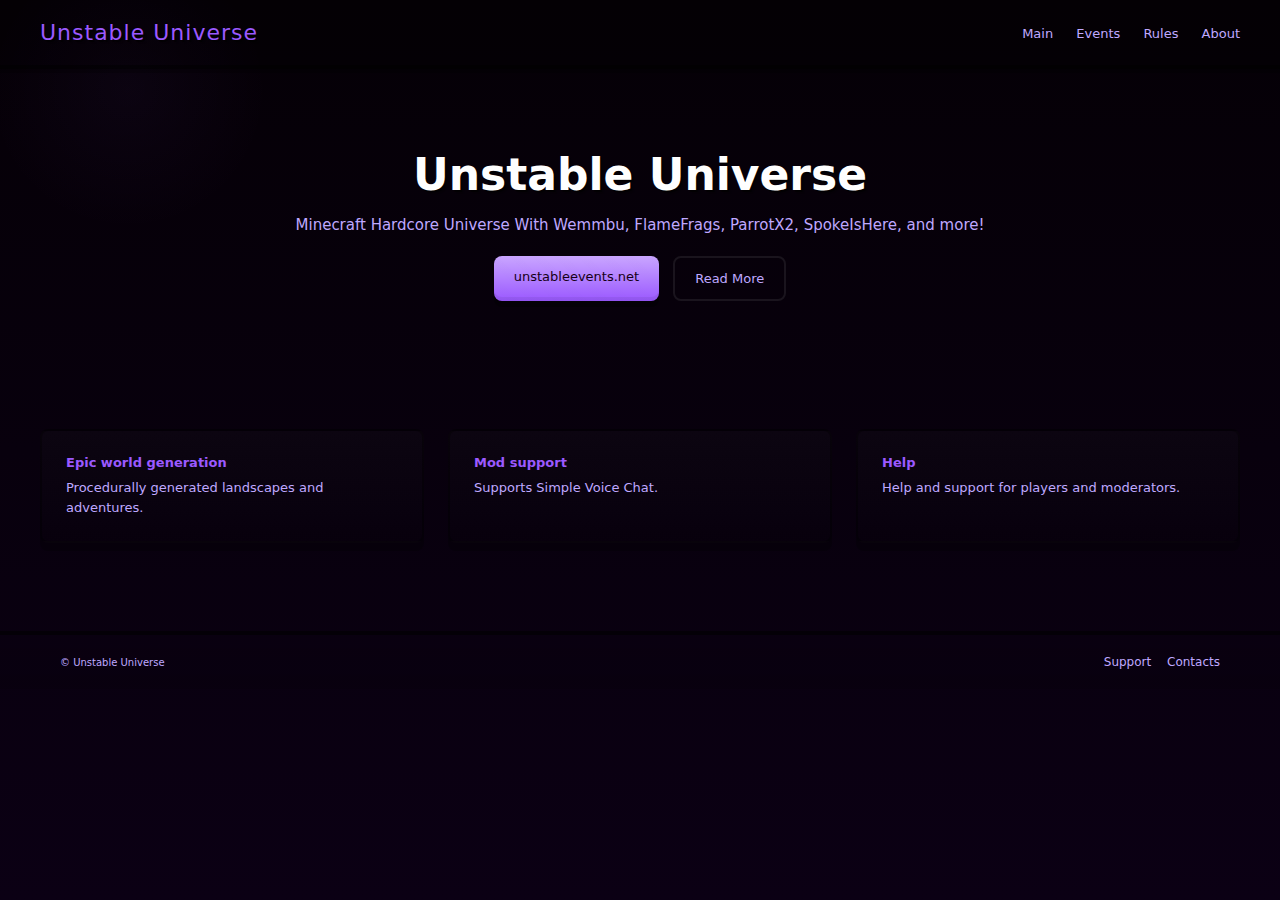
<file: index.html>
<!DOCTYPE html>
<html lang="ru">
<head>
    <meta charset="UTF-8">
    <meta name="viewport" content="width=device-width, initial-scale=1.0">
    <title></title>
    <link rel="preconnect" href="https://fonts.gstatic.com" crossorigin>
    <link href="https://fonts.googleapis.com/css2?family=Press+Start+2P&display=swap" rel="stylesheet">
    <link rel="stylesheet" href="css/minecraft-style.css">
</head>
<body>
    <header class="site-header">
        <div class="container header-inner">
            <div class="logo">Unstable Universe</div>
            <nav class="main-nav">
                <a href="#">Main</a>
                <a href="#">Events</a>
                <a href="#">Rules</a>
                <a href="#">About</a>
            </nav>
        </div>
    </header>

    <main>
        <section class="hero">
            <div class="container">
                <h1 class="hero-title">Unstable Universe</h1>
                <p class="hero-sub">Minecraft Hardcore Universe With Wemmbu, FlameFrags, ParrotX2, SpokeIsHere, and more!</p>
                <div class="hero-cta">
                    <a class="btn primary" href="#">unstableevents.net</a>
                    <a class="btn ghost" href="#">Read More</a>
                </div>
            </div>
        </section>

        <section class="features container">
            <article class="card">
                <h3>Epic world generation</h3>
                <p>Procedurally generated landscapes and adventures.</p>
            </article>
            <article class="card">
                <h3>Mod support</h3>
                <p>Supports Simple Voice Chat.</p>
            </article>
            <article class="card">
                <h3>Help</h3>
                <p>Help and support for players and moderators.</p>
            </article>
        </section>
    </main>

    <footer class="site-footer">
        <div class="container footer-inner">
            <small>© Unstable Universe</small>
            <div class="footer-links">
                <a href="#">Support</a>
                <a href="#">Contacts</a>
            </div>
        </div>
    </footer>
</body>
</html>
</file>
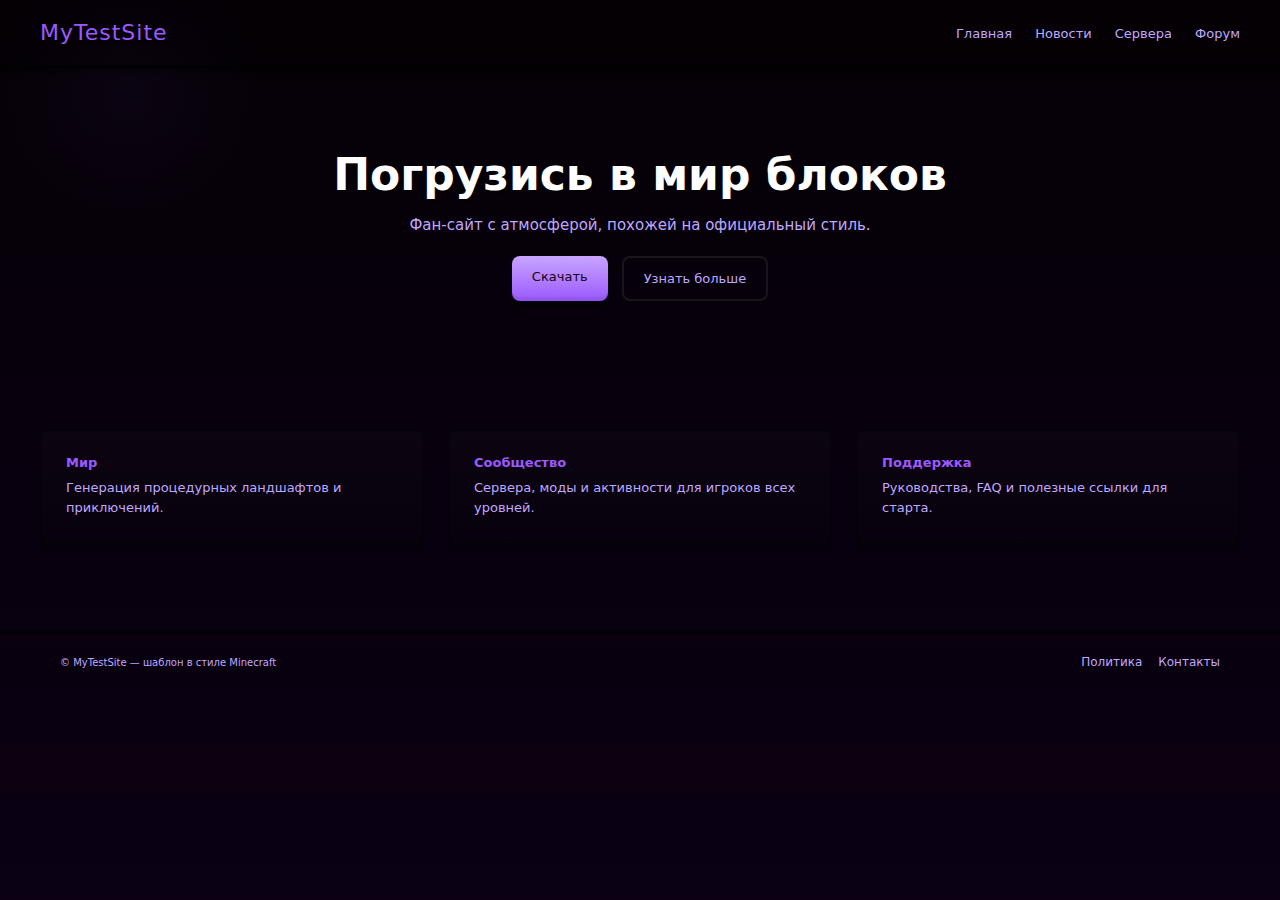
<file: main.html>
<!DOCTYPE html>
<html lang="ru">
<head>
    <meta charset="UTF-8">
    <meta name="viewport" content="width=device-width, initial-scale=1.0">
    <title>MyTestSite — Minecraft-style</title>
    <link rel="preconnect" href="https://fonts.gstatic.com" crossorigin>
    <link href="https://fonts.googleapis.com/css2?family=Press+Start+2P&display=swap" rel="stylesheet">
    <link rel="stylesheet" href="css/minecraft-style.css">
</head>
<body>
    <header class="site-header">
        <div class="container header-inner">
            <div class="logo">MyTestSite</div>
            <nav class="main-nav">
                <a href="#">Главная</a>
                <a href="#">Новости</a>
                <a href="#">Сервера</a>
                <a href="#">Форум</a>
            </nav>
        </div>
    </header>

    <main>
        <section class="hero">
            <div class="container">
                <h1 class="hero-title">Погрузись в мир блоков</h1>
                <p class="hero-sub">Фан-сайт с атмосферой, похожей на официальный стиль.</p>
                <div class="hero-cta">
                    <a class="btn primary" href="#">Скачать</a>
                    <a class="btn ghost" href="#">Узнать больше</a>
                </div>
            </div>
        </section>

        <section class="features container">
            <article class="card">
                <h3>Мир</h3>
                <p>Генерация процедурных ландшафтов и приключений.</p>
            </article>
            <article class="card">
                <h3>Сообщество</h3>
                <p>Сервера, моды и активности для игроков всех уровней.</p>
            </article>
            <article class="card">
                <h3>Поддержка</h3>
                <p>Руководства, FAQ и полезные ссылки для старта.</p>
            </article>
        </section>
    </main>

    <footer class="site-footer">
        <div class="container footer-inner">
            <small>© MyTestSite — шаблон в стиле Minecraft</small>
            <div class="footer-links">
                <a href="#">Политика</a>
                <a href="#">Контакты</a>
            </div>
        </div>
    </footer>
</body>
</html>
</file>
<file: css/minecraft-style.css>
:root{
  --bg-1:#050006;
  --bg-2:#0b0014;
  --accent:#9b59ff;
  --muted:#bfa8ff;
  --panel:#0c0018;
  --container:1200px;
}

/* Prefer local Product Sans if installed; fall back to Poppins and system sans */
@font-face{
  font-family: 'Product Sans Local';
  src: local('Product Sans'), local('ProductSans'), local('Google Product Sans');
  font-weight: 100 900;
  font-style: normal;
  font-display: swap;
}

*{box-sizing:border-box}
html,body{height:100%}
body{
  margin:0;
  font-family: 'Product Sans Local', 'Product Sans', 'Poppins', system-ui, -apple-system, "Segoe UI", Roboto, "Helvetica Neue", Arial, sans-serif;
  font-size:16px;
  background: radial-gradient(circle at 10% 10%, rgba(155,89,255,0.04), transparent 10%), linear-gradient(180deg,var(--bg-1),var(--bg-2));
  color:#efe9ff;
  -webkit-font-smoothing:antialiased;
}
.container{max-width:var(--container);margin:0 auto;padding:0 20px}

/* Minecraft-like site styles (fan template) */

.site-header{background:rgba(0,0,0,0.18);border-bottom:4px solid rgba(0,0,0,0.5);box-shadow:0 4px 0 rgba(0,0,0,0.25)}
.header-inner{display:flex;align-items:center;justify-content:space-between;padding:20px 0}
.logo{font-size:22px;color:var(--accent);letter-spacing:1px;text-shadow:2px 2px 0 rgba(0,0,0,0.6)}
.main-nav a{color:var(--muted);text-decoration:none;margin-left:18px;font-size:13px}
.main-nav a:hover{color:#fff}

.hero{padding:80px 0;text-align:center;position:relative}
.hero::after{content:'';position:absolute;inset:0;opacity:0.06;background-image:repeating-linear-gradient(45deg, rgba(0,0,0,0.06) 0 8px, transparent 8px 16px)}
.hero .hero-title{font-size:44px;margin:0 0 16px;color:#fff}
.hero-sub{color:var(--muted);max-width:840px;margin:0 auto 22px;font-size:15px}
.hero-cta{display:flex;gap:14px;justify-content:center;margin-top:22px}

.btn{display:inline-block;padding:13px 20px;border-radius:8px;text-decoration:none;font-size:13px}
.btn.primary{background:linear-gradient(180deg,#c9a5ff,var(--accent));color:#160016;box-shadow:0 6px 0 rgba(0,0,0,0.35),inset 0 -4px 0 rgba(0,0,0,0.06)}
.btn.ghost{background:transparent;border:2px solid rgba(255,255,255,0.08);color:var(--muted)}

.features{display:grid;grid-template-columns:repeat(3,1fr);gap:24px;padding:48px 0}
.card{background:linear-gradient(180deg, rgba(255,255,255,0.02), rgba(0,0,0,0.08));padding:24px;border:2px solid rgba(0,0,0,0.35);border-radius:8px;box-shadow:0 8px 0 rgba(0,0,0,0.25)}
.card h3{margin:0 0 8px;color:var(--accent);font-size:13px}
.card p{margin:0;color:var(--muted);font-size:13px;line-height:1.5}

.site-footer{border-top:4px solid rgba(0,0,0,0.5);padding:20px 0;margin-top:40px;background:linear-gradient(180deg, transparent, rgba(0,0,0,0.12))}
.footer-inner{display:flex;align-items:center;justify-content:space-between;color:var(--muted);font-size:12px}
.footer-links a{color:var(--muted);margin-left:12px;text-decoration:none}

@media(max-width:900px){
  .features{grid-template-columns:1fr}
  .hero .hero-title{font-size:28px}
  .logo{font-size:16px}
  .main-nav{display:none}
}

/* Small pixel-like accent on headings */
.hero-title, .logo{text-shadow:2px 2px 0 rgba(0,0,0,0.6),4px 4px 0 rgba(0,0,0,0.12)}

/* Accessibility: focus states */
.btn:focus{outline:3px solid rgba(155,89,255,0.25);outline-offset:2px}

/* End of styles */
</file>
